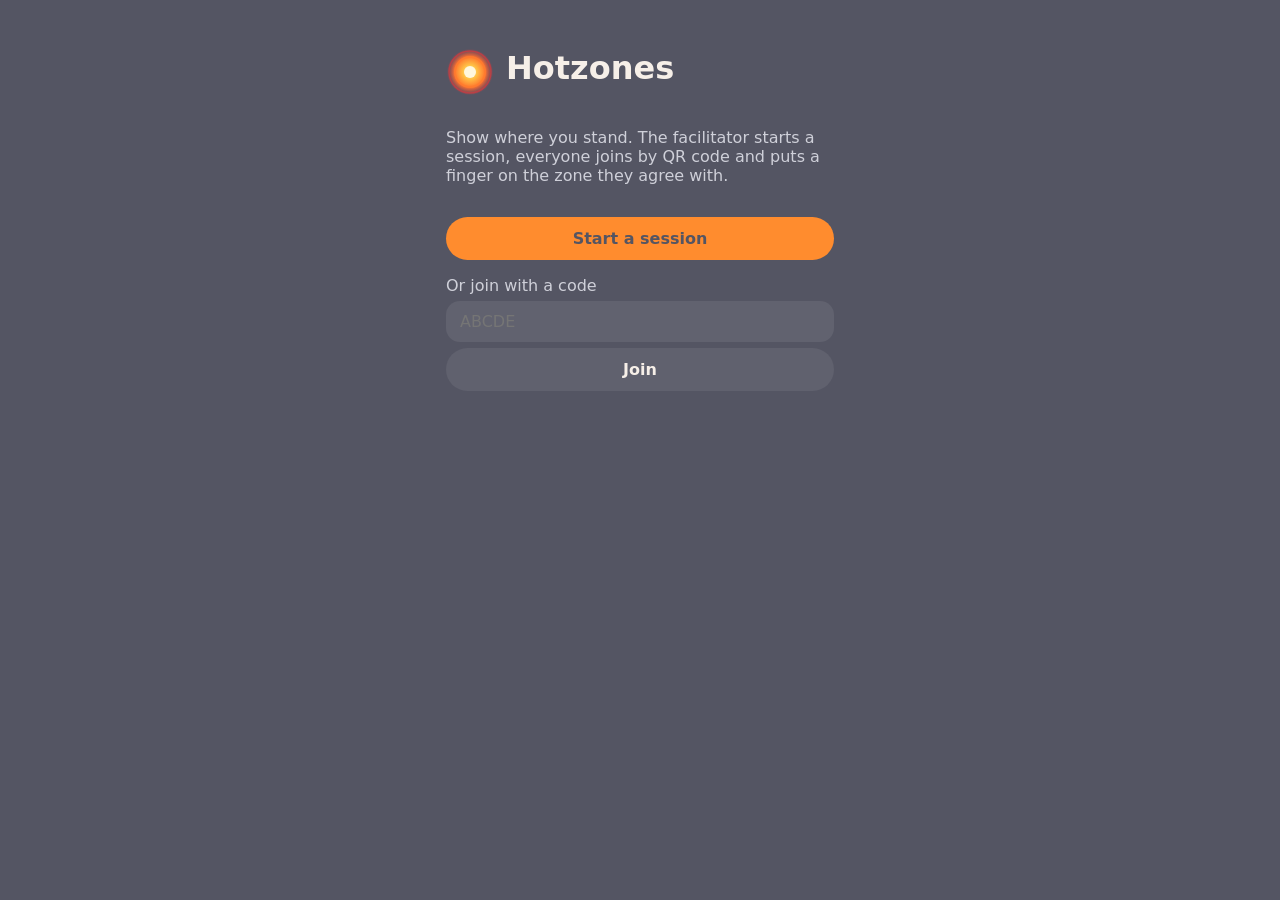
<file: web/index.html>
<!doctype html>
<html lang="en">
<head>
  <meta charset="utf-8">
  <meta name="viewport" content="width=device-width, initial-scale=1">
  <title>Hotzones</title>
  <link rel="icon" href="logo.svg">
  <link rel="stylesheet" href="css/style.css">
</head>
<body>
  <main class="panel">
    <div class="brand"><img src="logo.svg" alt="" width="48" height="48"><h1>Hotzones</h1></div>
    <p>Show where you stand. The facilitator starts a session, everyone joins by QR code and puts a finger on the zone they agree with.</p>
    <a class="button" href="host.html">Start a session</a>
    <form id="join" class="field">
      <label for="code">Or join with a code</label>
      <input id="code" autocomplete="off" autocapitalize="characters" maxlength="5" placeholder="ABCDE">
      <button class="secondary">Join</button>
    </form>
  </main>
  <script type="module">
    import { showSplash } from './js/common.js';
    showSplash()();
    document.getElementById('join').addEventListener('submit', (e) => {
      e.preventDefault();
      const code = document.getElementById('code').value.trim().toUpperCase();
      if (code) location.href = `play.html?room=${encodeURIComponent(code)}`;
    });
  </script>
</body>
</html>
</file>
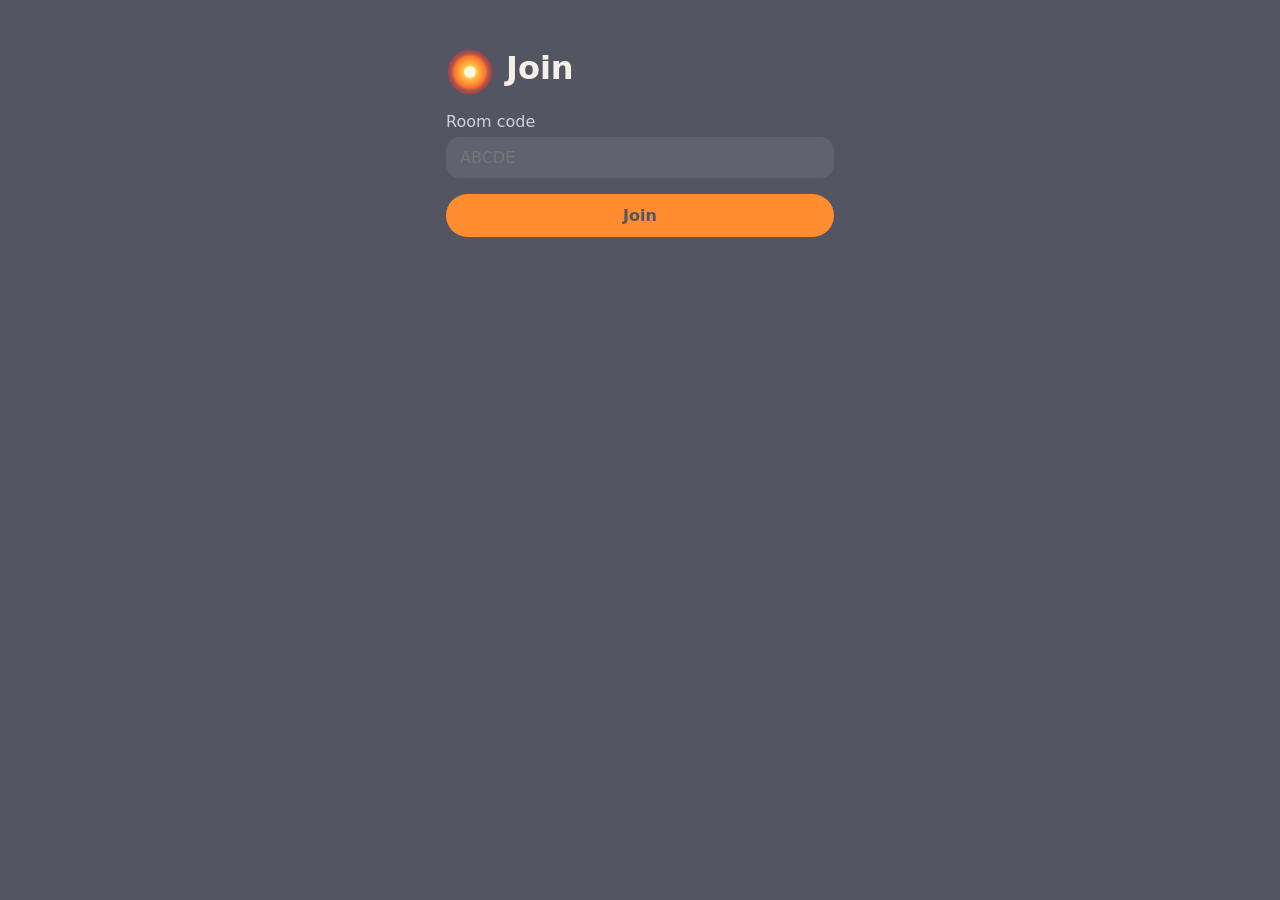
<file: web/play.html>
<!doctype html>
<html lang="en">
<head>
  <meta charset="utf-8">
  <meta name="viewport" content="width=device-width, initial-scale=1, maximum-scale=1, user-scalable=no, viewport-fit=cover">
  <meta name="theme-color" content="#545563">
  <title>Hotzones</title>
  <link rel="icon" href="logo.svg">
  <link rel="stylesheet" href="css/style.css">
</head>
<body class="play">
  <form id="join" class="panel" hidden>
    <div class="brand"><img src="logo.svg" alt="" width="48" height="48"><h1>Join</h1></div>
    <label class="field">Room code
      <input id="code" autocomplete="off" autocapitalize="characters" maxlength="5" placeholder="ABCDE">
    </label>
    <button>Join</button>
  </form>

  <main id="game" class="game" hidden>
    <canvas id="pad"></canvas>
    <header id="top" class="top">
      <div class="status"><span id="room"></span><span id="people"></span></div>
      <div id="question" class="question" hidden></div>
    </header>
  </main>

  <section id="message" class="panel" hidden>
    <div class="brand"><img src="logo.svg" alt="" width="48" height="48"><h2 id="message-title"></h2></div>
    <p id="message-text"></p>
  </section>

  <script type="module" src="js/play.js"></script>
</body>
</html>
</file>
<file: web/css/style.css>
:root {
  --bg: #545563;
  --surface: #61626f;
  --line: #6e6f7c;
  --text: #f6efe8;
  --muted: #cfd0d9;
  --accent: #ff8c2e;
  --danger: #e8333a;
  font-family: system-ui, -apple-system, "Segoe UI", sans-serif;
  color: var(--text);
  background: var(--bg);
}

* { box-sizing: border-box; }
html, body { margin: 0; height: 100%; }
body { background: var(--bg); }
[hidden] { display: none !important; }

h1, h2 { margin: 0 0 8px; }
p { color: var(--muted); }

button, .button {
  font: inherit;
  font-weight: 600;
  color: var(--bg);
  background: var(--accent);
  border: 0;
  border-radius: 999px;
  padding: 12px 20px;
  cursor: pointer;
  text-decoration: none;
  display: inline-block;
  text-align: center;
}
button.secondary, .button.secondary { color: var(--text); background: rgba(255, 255, 255, 0.07); }
button.danger { background: var(--danger); color: var(--text); }

input, select {
  font: inherit;
  color: var(--text);
  background: var(--surface);
  border: 0;
  border-radius: 14px;
  padding: 11px 14px;
}
input[type="range"] { padding: 0; accent-color: var(--accent); }

.panel {
  max-width: 420px;
  margin: 0 auto;
  padding: 48px 16px;
  display: flex;
  flex-direction: column;
  gap: 16px;
}
.brand { display: flex; align-items: center; gap: 12px; }
.field { display: flex; flex-direction: column; gap: 6px; color: var(--muted); }

/* Zone label rows: a colour swatch that opens the chosen palette, then the name. */
.zone-row { position: relative; display: flex; gap: 8px; }
.zone-row input { flex: 1; min-width: 0; }
.swatch {
  flex: none;
  width: 42px;
  height: 42px;
  padding: 0;
  border-radius: 50%;
  border: 0;
}
.palette {
  position: absolute;
  z-index: 5;
  top: 48px;
  left: 0;
  display: grid;
  grid-template-columns: repeat(6, 36px);
  gap: 8px;
  padding: 10px;
  background: var(--surface);
  border-radius: 20px;
  box-shadow: 0 8px 24px rgba(0, 0, 0, 0.5);
}
.palette .swatch { width: 36px; height: 36px; }
.palette .swatch.chosen { box-shadow: 0 0 0 3px var(--surface), 0 0 0 5px var(--text); }
.error { color: var(--danger); min-height: 1.2em; margin: 0; }

/* Splash */
.splash {
  position: fixed;
  inset: 0;
  z-index: 10;
  display: flex;
  flex-direction: column;
  align-items: center;
  justify-content: center;
  gap: 4px;
  background: var(--bg);
  transition: opacity 0.4s;
}
.splash img { animation: pulse 1.4s ease-in-out infinite; margin-bottom: 12px; }
.splash h1 { font-size: 2.2rem; margin: 0; }
.splash p { margin: 0; }
.splash.hide { opacity: 0; pointer-events: none; }
@keyframes pulse { 50% { transform: scale(1.08); } }

/* Host */
.live {
  height: 100%;
  display: grid;
  grid-template-columns: 1fr 280px;
}
/* The stage is filled by the session's theme (web/themes/). */
.stage { position: relative; min-width: 0; min-height: 0; overflow: hidden; }
.sidebar {
  display: flex;
  flex-direction: column;
  gap: 14px;
  padding: 20px;
  background: linear-gradient(to right, transparent, var(--surface) 40px);
  overflow-y: auto;
}
.qr img { width: 100%; image-rendering: pixelated; border-radius: 8px; background: #fff; }
.code { font-size: 2.4rem; font-weight: 700; letter-spacing: 0.12em; text-align: center; }
.join-url { font-size: 0.85rem; color: var(--muted); text-align: center; word-break: break-all; }
.stats { font-size: 1.1rem; font-weight: 600; }
.sidebar .spacer { flex: 1; }
.progress { color: var(--muted); }

/* Setup: one tab per page (question) in the sequence. */
.tabs { display: flex; align-items: center; gap: 8px; flex-wrap: wrap; }
.tab-list { display: flex; gap: 8px; flex-wrap: wrap; flex: 1; }
.tab { padding: 8px 14px; color: var(--text); background: rgba(255, 255, 255, 0.07); }
.tab.active { color: var(--bg); background: var(--text); }
button.link { padding: 8px 4px; color: var(--muted); background: none; font-weight: 500; }
/* Templates: an option underneath the form, kept quiet. */
.templates { padding-top: 14px; border-top: 1px solid var(--line); font-size: 0.85rem; }
.templates .tab { padding: 5px 12px; font-weight: 500; }
.templates button.link { padding: 5px 4px; }

/* Live: the question above the theme's stage. */
.stage-col { display: flex; flex-direction: column; min-width: 0; min-height: 0; }
.stage-col .stage { flex: 1; }
.live-question { margin: 0; padding: 20px 24px 8px; font-size: clamp(20px, 2.4vw, 38px); text-align: center; }

/* Results: one row per question, a bar split by the votes and the options with counts. */
.results-view { height: 100%; overflow: auto; padding: 8px 32px 32px; }
.results { width: 100%; border-collapse: collapse; }
.results td { padding: 14px 10px; vertical-align: top; border-bottom: 1px solid var(--line); }
.results .q { width: 34%; font-weight: 600; font-size: clamp(15px, 1.5vw, 22px); }
.results .q small { display: block; margin-top: 4px; font-weight: 400; color: var(--muted); font-size: 0.75em; }
.results .bar { display: flex; height: 12px; border-radius: 6px; overflow: hidden; background: rgba(255, 255, 255, 0.08); margin-bottom: 10px; }
.results .options { display: flex; flex-wrap: wrap; gap: 6px 18px; font-size: clamp(14px, 1.3vw, 19px); }
.results .option { display: inline-flex; align-items: baseline; gap: 6px; color: var(--muted); }
.results .option b { color: var(--text); }
.results .option.lead { color: var(--text); }
.results .option.lead b { color: var(--zone); }
.results .dot { width: 0.6em; height: 0.6em; border-radius: 50%; background: var(--zone); align-self: center; }

/* Player */
body.play { overscroll-behavior: none; touch-action: none; -webkit-user-select: none; user-select: none; -webkit-touch-callout: none; }
.game { position: fixed; inset: 0; }
.game canvas { width: 100%; height: 100%; display: block; touch-action: none; }
.top { position: absolute; top: 0; left: 0; right: 0; pointer-events: none; }
.status {
  padding: 8px 16px;
  font-size: 0.85rem;
  color: var(--muted);
  pointer-events: none;
  display: flex;
  justify-content: space-between;
}
.question { padding: 0 16px 10px; font-size: 1.1rem; font-weight: 600; line-height: 1.25; text-align: center; }

@media (max-width: 700px) {
  .live { grid-template-columns: 1fr; grid-template-rows: 1fr auto; }
  .sidebar { background: linear-gradient(to bottom, transparent, var(--surface) 40px); }
  .qr { max-width: 160px; margin: 0 auto; }
}
#ended.panel { max-width: 900px; }
</file>
